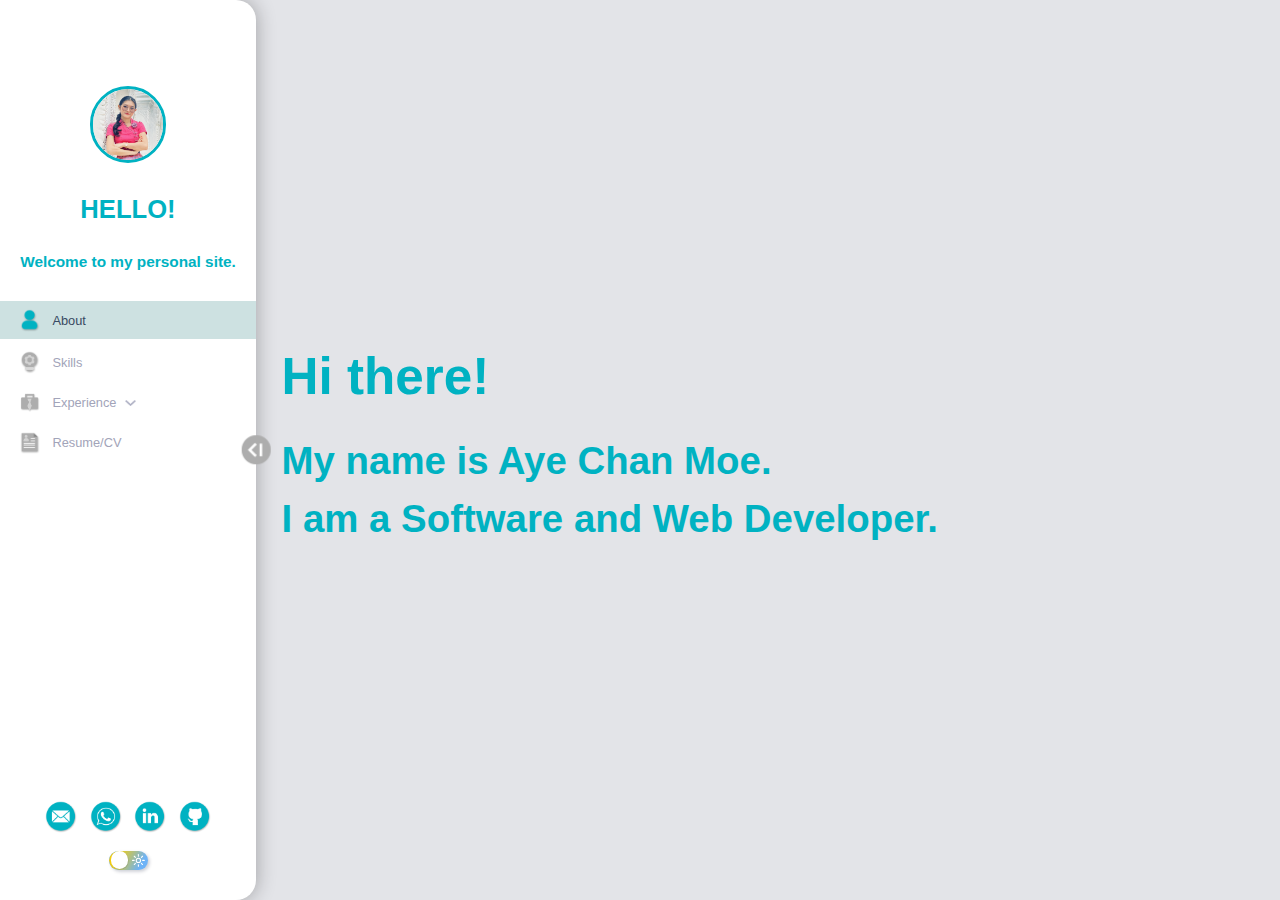
<file: index.html>
<!DOCTYPE html>
<html lang="en">
    <head>
        <meta charset="utf-8" />
        <meta name="viewport" content="width=device-width, initial-scale=1.0" />
        <meta name="description" content="Aye Chan Moe" />
        <meta name="author" content="Aye Chan Moe" />
        <title>Aye Chan Moe</title>
        <link rel="stylesheet" href="assets/styles/mystyle.css" />
        <link rel="stylesheet" href="assets/styles/darkmode.css" />
    </head>
    <body>
        <div id="wrapper">
            <div class="bg-wrapper">
                
            </div>
            <div class="content">
                <div class="hamburger-menu" onclick="toggleSideNavMobile()">
                    <div class="bar"></div>
                    <div class="bar"></div>
                    <div class="bar"></div>
                </div>
                <div class="navContainer">
                    <p>About</p>
                </div>
                <div class="side-nav">
                    <br>
                    <img class="profile" src="./assets/images/profile.jpg" alt="Profile">
                    <h3>HELLO!</h3>
                    <p class="plan">Welcome to my personal site.</p>
                    <div class="nav-items">
                    	<div class="nav-item active" onclick="window.open('index.html','_self')">
                            <img src="./assets/images/about.png" alt="About">
                            <img class="dark" src="./assets/images/about_active.png" alt="About">
                            <p>About</p>
                        </div>
                        <div class="nav-item" onclick="window.open('Skills.html','_self')">
                            <img src="./assets/images/skills.png" alt="Skills">
                            <img class="dark" src="./assets/images/skills_active.png" alt="Skills">
                            <p>Skills</p>
                        </div>
                        <div class="nav-item collapse" onclick="toggleCollapseSetting(event)">
                            <div class="nav-collapse-item">
                                <img class="dark" src="./assets/images/exp_active.png" alt="Experience">
                                <img src="./assets/images/exp.png" alt="Experience">
                                <div class="nav-collapse">
                                    <div class="nav-collapse-btn" onclick="toggleCollapseSetting(event)">
                                        <p>Experience</p>
                                        <img class="down-dark" src="./assets/images/dropDownGrey.png" alt="DropDown"  onclick="toggleCollapseSetting(event)">
                                        <img class="close-dark" src="./assets/images/dropDownCloseGrey.png" alt="DropDown" onclick="toggleCollapseSetting(event)">
                                    </div>
                                </div>
                            </div>
                            <div id="Work" class="nav-collapse-field" onclick="window.open('WorkExp.html','_self')">Work</div>
                            <div id="Projects" class="nav-collapse-field" onclick="window.open('ProjectsExp.html','_self')">Projects</div>
                        </div>
                        <div class="nav-item" onclick="window.open('Resume_CV.html','_self')">
                            <img src="./assets/images/resume.png" alt="Resume">
                            <img class="dark" src="./assets/images/resume_active.png" alt="Resume">
                            <p>Resume/CV</p>
                        </div>
                    </div>
                    <div class="nav-footer">
                        <div class="contacts">
                            <a href="mailto:chanmoelay333@gmail.com"><img src="./assets/images/email.png" alt="Email"></a>
                            <a href="whatsapp://send?phone=6594841779"><img src="./assets/images/whatsapp.png" alt="WhatsApp"></a>
                            <a href="https://www.linkedin.com/in/aye-chan-moe-0647a527b/"><img src="./assets/images/linkedin.png" alt="LinkedIn"></a>
                            <a href="https://github.com/AyeChanMoe4701"><img src="./assets/images/github.png" alt="Github"></a>
                        </div>
                        <label class="switch">
                            <input class="switch__input" type="checkbox" role="switch" onclick="darkmode()">
                            <svg class="switch__icon switch__icon--light" viewBox="0 0 12 12" width="12px" height="12px" aria-hidden="true">
                                <g fill="none" stroke="#fff" stroke-width="1" stroke-linecap="round">
                                    <circle cx="6" cy="6" r="2" />
                                    <g stroke-dasharray="1.5 1.5">
                                        <polyline points="6 10,6 11.5" transform="rotate(0,6,6)" />
                                        <polyline points="6 10,6 11.5" transform="rotate(45,6,6)" />
                                        <polyline points="6 10,6 11.5" transform="rotate(90,6,6)" />
                                        <polyline points="6 10,6 11.5" transform="rotate(135,6,6)" />
                                        <polyline points="6 10,6 11.5" transform="rotate(180,6,6)" />
                                        <polyline points="6 10,6 11.5" transform="rotate(225,6,6)" />
                                        <polyline points="6 10,6 11.5" transform="rotate(270,6,6)" />
                                        <polyline points="6 10,6 11.5" transform="rotate(315,6,6)" />
                                    </g>
                                </g>
                            </svg>
                            <svg class="switch__icon switch__icon--dark" viewBox="0 0 12 12" width="12px" height="12px" aria-hidden="true">
                                <g fill="none" stroke="#fff" stroke-width="1" stroke-linejoin="round" transform="rotate(-45,6,6)">
                                    <path d="m9,10c-2.209,0-4-1.791-4-4s1.791-4,4-4c.304,0,.598.041.883.105-.995-.992-2.367-1.605-3.883-1.605C2.962.5.5,2.962.5,6s2.462,5.5,5.5,5.5c1.516,0,2.888-.613,3.883-1.605-.285.064-.578.105-.883.105Z"/>
                                </g>	
                            </svg>
                        </label>
                    </div>
                    <div class="collapseBtn active" >
                        <img class="collapseClose" src="./assets/images/collapseClose.png" alt="collapse" onclick="toggleSideNav()">
                        <img class="collapseOpen" src="./assets/images/collapseOpen.png" alt="collapse" onclick="toggleSideNav()">
                    </div>
                </div>
                <div class="main-field">
                    <div class="intro">
                        <h1>Hi there!</h1>
                        <h2>My name is Aye Chan Moe.<br>I am a Software and Web Developer.</h2>
                    </div>
                    <div class="info-card">

                    </div>
                </div>
                <div class="overlay"></div>
            </div>

        <script>
            var resizefunc = [];
        </script>
        
    </body>
    <script type="text/javascript">
        function toggleSideNavMobile() {
            var sideNav = document.querySelector(".side-nav");
            var hamburgerMenu = document.querySelector(".hamburger-menu");
            var overlay = document.querySelector('.overlay');
    
            sideNav.classList.toggle("active");
            hamburgerMenu.classList.toggle("active");
            overlay.style.display = overlay.style.display === 'block' ? 'none' : 'block';
            content.classList.toggle('mobile-active');
        }
        
        function toggleSideNav(){
            let sideNav = document.getElementsByClassName("side-nav")[0];
            let mainField = document.getElementsByClassName("main-field")[0];
            let num = document.getElementsByClassName("num")[0];
            if(sideNav.classList.contains("nav-close")){
                sideNav.classList.remove("nav-close");
                mainField.style.width="80vw";
                num.style.left="5vw";
            }
            
            else{
                sideNav.classList.add("nav-close");
                mainField.style.width="95vw";
                num.style.left="8vw";
            }
        }
        function toggleCollapseSetting(e){
            e.stopPropagation();
            let collapse = document.getElementsByClassName("collapse")[0];
            if(collapse.classList.contains("collapse-open")){
                collapse.classList.remove("collapse-open");
            }
            else{
                collapse.classList.add("collapse-open");
            }
        }
        
        function darkmode(){
            const switchInput = document.querySelector('.switch__input');
            const navContainer = document.querySelector('.navContainer');
            const side_nav = document.querySelector('.side-nav');
            const bg = document.querySelector('.bg-wrapper');

            if (switchInput.checked) {
                navContainer.classList.add('checked');
                side_nav.classList.add('checked');
                bg.classList.add('checked');
            }
            else {
                navContainer.classList.remove('checked');
                side_nav.classList.remove('checked');
                bg.classList.remove('checked');
            }
        }
        function setDarkModeFromStorage() {
            const prefersDarkMode = sessionStorage.getItem('darkMode') === 'true';
            const darkModeSwitch = document.querySelector('.switch__input');
            darkModeSwitch.checked = prefersDarkMode;
            darkmode();
        }
        
        // Add event listener for changes in dark mode switch
        document.querySelector('.switch__input').addEventListener('change', function() {
            const darkModeSwitch = document.querySelector('.switch__input');
            sessionStorage.setItem('darkMode', darkModeSwitch.checked);
            darkmode();
        });
        
        // Call setDarkModeFromStorage() initially to set the initial state
        setDarkModeFromStorage();
        
    </script>
</html>
</file>
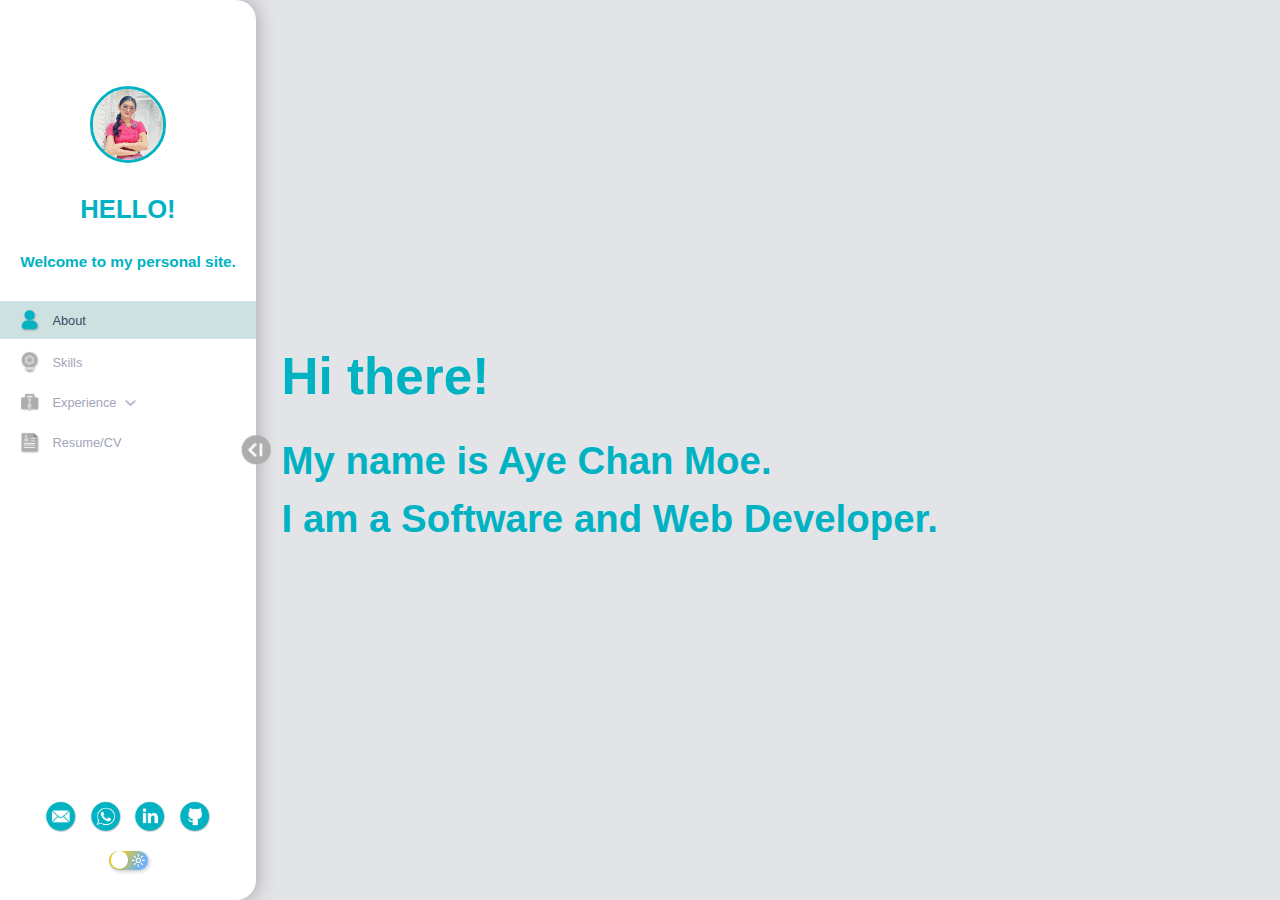
<file: About.html>
<!DOCTYPE html>
<html lang="en">
    <head>
        <meta charset="utf-8" />
        <meta name="viewport" content="width=device-width, initial-scale=1.0" />
        <meta name="description" content="Aye Chan Moe" />
        <meta name="author" content="Aye Chan Moe" />
        <title>Aye Chan Moe</title>
        <link rel="stylesheet" href="assets/styles/mystyle.css" />
        <link rel="stylesheet" href="assets/styles/darkmode.css" />
    </head>
    <body>
        <div id="wrapper">
            <div class="bg-wrapper">
                
            </div>
            <div class="content">
                <div class="hamburger-menu" onclick="toggleSideNavMobile()">
                    <div class="bar"></div>
                    <div class="bar"></div>
                    <div class="bar"></div>
                </div>
                <div class="navContainer">
                    <p>About</p>
                </div>
                <div class="side-nav">
                    <br>
                    <img class="profile" src="./assets/images/profile.jpg" alt="Profile">
                    <h3>HELLO!</h3>
                    <p class="plan">Welcome to my personal site.</p>
                    <div class="nav-items">
                    	<div class="nav-item active" onclick="window.open('About.html','_self')">
                            <img src="./assets/images/about.png" alt="About">
                            <img class="dark" src="./assets/images/about_active.png" alt="About">
                            <p>About</p>
                        </div>
                        <div class="nav-item" onclick="window.open('Skills.html','_self')">
                            <img src="./assets/images/skills.png" alt="Skills">
                            <img class="dark" src="./assets/images/skills_active.png" alt="Skills">
                            <p>Skills</p>
                        </div>
                        <div class="nav-item collapse" onclick="toggleCollapseSetting(event)">
                            <div class="nav-collapse-item">
                                <img class="dark" src="./assets/images/exp_active.png" alt="Experience">
                                <img src="./assets/images/exp.png" alt="Experience">
                                <div class="nav-collapse">
                                    <div class="nav-collapse-btn" onclick="toggleCollapseSetting(event)">
                                        <p>Experience</p>
                                        <img class="down-dark" src="./assets/images/dropDownGrey.png" alt="DropDown"  onclick="toggleCollapseSetting(event)">
                                        <img class="close-dark" src="./assets/images/dropDownCloseGrey.png" alt="DropDown" onclick="toggleCollapseSetting(event)">
                                    </div>
                                </div>
                            </div>
                            <div id="Work" class="nav-collapse-field" onclick="window.open('WorkExp.html','_self')">Work</div>
                            <div id="Projects" class="nav-collapse-field" onclick="window.open('ProjectsExp.html','_self')">Projects</div>
                        </div>
                        <div class="nav-item" onclick="window.open('Resume_CV.html','_self')">
                            <img src="./assets/images/resume.png" alt="Resume">
                            <img class="dark" src="./assets/images/resume_active.png" alt="Resume">
                            <p>Resume/CV</p>
                        </div>
                    </div>
                    <div class="nav-footer">
                        <div class="contacts">
                            <a href="mailto:chanmoelay333@gmail.com"><img src="./assets/images/email.png" alt="Email"></a>
                            <a href="whatsapp://send?phone=6594841779"><img src="./assets/images/whatsapp.png" alt="WhatsApp"></a>
                            <a href="https://www.linkedin.com/in/aye-chan-moe-0647a527b/"><img src="./assets/images/linkedin.png" alt="LinkedIn"></a>
                            <a href="https://github.com/AyeChanMoe4701"><img src="./assets/images/github.png" alt="Github"></a>
                        </div>
                        <label class="switch">
                            <input class="switch__input" type="checkbox" role="switch" onclick="darkmode()">
                            <svg class="switch__icon switch__icon--light" viewBox="0 0 12 12" width="12px" height="12px" aria-hidden="true">
                                <g fill="none" stroke="#fff" stroke-width="1" stroke-linecap="round">
                                    <circle cx="6" cy="6" r="2" />
                                    <g stroke-dasharray="1.5 1.5">
                                        <polyline points="6 10,6 11.5" transform="rotate(0,6,6)" />
                                        <polyline points="6 10,6 11.5" transform="rotate(45,6,6)" />
                                        <polyline points="6 10,6 11.5" transform="rotate(90,6,6)" />
                                        <polyline points="6 10,6 11.5" transform="rotate(135,6,6)" />
                                        <polyline points="6 10,6 11.5" transform="rotate(180,6,6)" />
                                        <polyline points="6 10,6 11.5" transform="rotate(225,6,6)" />
                                        <polyline points="6 10,6 11.5" transform="rotate(270,6,6)" />
                                        <polyline points="6 10,6 11.5" transform="rotate(315,6,6)" />
                                    </g>
                                </g>
                            </svg>
                            <svg class="switch__icon switch__icon--dark" viewBox="0 0 12 12" width="12px" height="12px" aria-hidden="true">
                                <g fill="none" stroke="#fff" stroke-width="1" stroke-linejoin="round" transform="rotate(-45,6,6)">
                                    <path d="m9,10c-2.209,0-4-1.791-4-4s1.791-4,4-4c.304,0,.598.041.883.105-.995-.992-2.367-1.605-3.883-1.605C2.962.5.5,2.962.5,6s2.462,5.5,5.5,5.5c1.516,0,2.888-.613,3.883-1.605-.285.064-.578.105-.883.105Z"/>
                                </g>	
                            </svg>
                        </label>
                    </div>
                    <div class="collapseBtn active" >
                        <img class="collapseClose" src="./assets/images/collapseClose.png" alt="collapse" onclick="toggleSideNav()">
                        <img class="collapseOpen" src="./assets/images/collapseOpen.png" alt="collapse" onclick="toggleSideNav()">
                    </div>
                </div>
                <div class="main-field">
                    <div class="intro">
                        <h1>Hi there!</h1>
                        <h2>My name is Aye Chan Moe.<br>I am a Software and Web Developer.</h2>
                    </div>
                    <div class="info-card">

                    </div>
                </div>
                <div class="overlay"></div>
            </div>

        <script>
            var resizefunc = [];
        </script>
        
    </body>
    <script type="text/javascript">
        function toggleSideNavMobile() {
            var sideNav = document.querySelector(".side-nav");
            var hamburgerMenu = document.querySelector(".hamburger-menu");
            var overlay = document.querySelector('.overlay');
    
            sideNav.classList.toggle("active");
            hamburgerMenu.classList.toggle("active");
            overlay.style.display = overlay.style.display === 'block' ? 'none' : 'block';
            content.classList.toggle('mobile-active');
        }
        
        function toggleSideNav(){
            let sideNav = document.getElementsByClassName("side-nav")[0];
            let mainField = document.getElementsByClassName("main-field")[0];
            let num = document.getElementsByClassName("num")[0];
            if(sideNav.classList.contains("nav-close")){
                sideNav.classList.remove("nav-close");
                mainField.style.width="80vw";
                num.style.left="5vw";
            }
            
            else{
                sideNav.classList.add("nav-close");
                mainField.style.width="95vw";
                num.style.left="8vw";
            }
        }
        function toggleCollapseSetting(e){
            e.stopPropagation();
            let collapse = document.getElementsByClassName("collapse")[0];
            if(collapse.classList.contains("collapse-open")){
                collapse.classList.remove("collapse-open");
            }
            else{
                collapse.classList.add("collapse-open");
            }
        }
        
        function darkmode(){
            const switchInput = document.querySelector('.switch__input');
            const navContainer = document.querySelector('.navContainer');
            const side_nav = document.querySelector('.side-nav');
            const bg = document.querySelector('.bg-wrapper');

            if (switchInput.checked) {
                navContainer.classList.add('checked');
                side_nav.classList.add('checked');
                bg.classList.add('checked');
            }
            else {
                navContainer.classList.remove('checked');
                side_nav.classList.remove('checked');
                bg.classList.remove('checked');
            }
        }
        function setDarkModeFromStorage() {
            const prefersDarkMode = sessionStorage.getItem('darkMode') === 'true';
            const darkModeSwitch = document.querySelector('.switch__input');
            darkModeSwitch.checked = prefersDarkMode;
            darkmode();
        }
        
        // Add event listener for changes in dark mode switch
        document.querySelector('.switch__input').addEventListener('change', function() {
            const darkModeSwitch = document.querySelector('.switch__input');
            sessionStorage.setItem('darkMode', darkModeSwitch.checked);
            darkmode();
        });
        
        // Call setDarkModeFromStorage() initially to set the initial state
        setDarkModeFromStorage();
        
    </script>
</html>
</file>
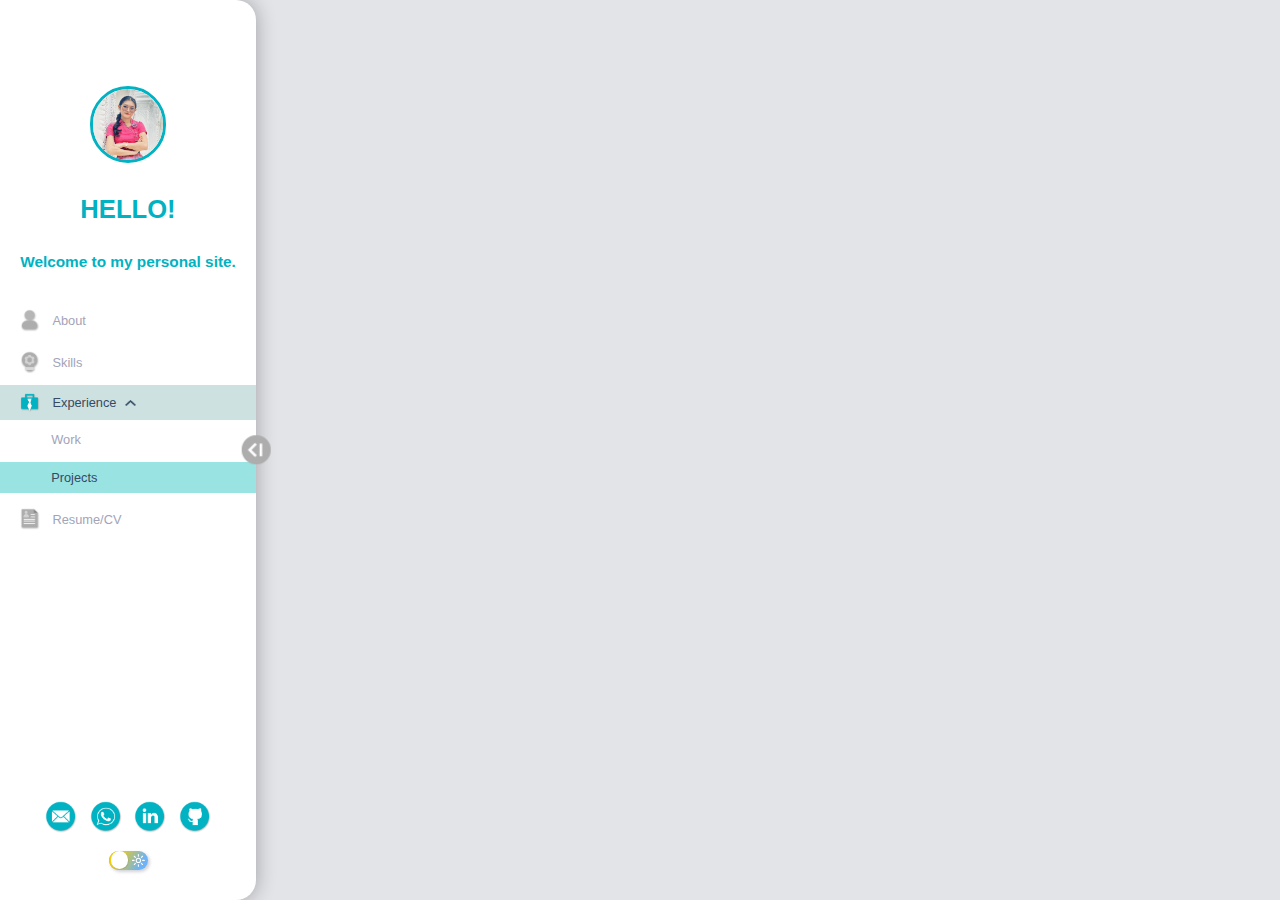
<file: ProjectsExp.html>
<!DOCTYPE html>
<html lang="en">
    <head>
        <meta charset="utf-8" />
        <meta name="viewport" content="width=device-width, initial-scale=1.0" />
        <meta name="description" content="Aye Chan Moe" />
        <meta name="author" content="Aye Chan Moe" />
        <title>Aye Chan Moe</title>
        <link rel="stylesheet" href="assets/styles/mystyle.css" />
        <link rel="stylesheet" href="assets/styles/darkmode.css" />
    </head>
    <body>
        <div id="wrapper">
            <div class="bg-wrapper">
                
            </div>
            <div class="content">
                <div class="hamburger-menu" onclick="toggleSideNavMobile()">
                    <div class="bar"></div>
                    <div class="bar"></div>
                    <div class="bar"></div>
                </div>
                <div class="navContainer">
                    <p>Projects</p>
                </div>
                <div class="side-nav">
                    <br>
                    <img class="profile" src="./assets/images/profile.jpg" alt="Profile">
                    <h3>HELLO!</h3>
                    <p class="plan">Welcome to my personal site.</p>
                    <div class="nav-items">
                    	<div class="nav-item" onclick="window.open('index.html','_self')">
                            <img src="./assets/images/about.png" alt="About">
                            <img class="dark" src="./assets/images/about_active.png" alt="About">
                            <p>About</p>
                        </div>
                        <div class="nav-item" onclick="window.open('Skills.html','_self')">
                            <img src="./assets/images/skills.png" alt="Skills">
                            <img class="dark" src="./assets/images/skills_active.png" alt="Experience">
                            <p>Skills</p>
                        </div>
                        <div class="nav-item collapse collapse-open active" onclick="toggleCollapseSetting(event)">
                            <div class="nav-collapse-item">
                                <img class="dark" src="./assets/images/exp_active.png" alt="Experience">
                                <div class="nav-collapse">
                                    <div class="nav-collapse-btn" onclick="">
                                        <p>Experience</p>
                                        <img class="down-dark" src="./assets/images/dropDownBlack.png" alt="DropDown"  onclick="toggleCollapseSetting(event)">
                                        <img class="close-dark" src="./assets/images/dropDownCloseBlack.png" alt="DropDown" onclick="toggleCollapseSetting(event)">
                                    </div>
                                </div>
                            </div>
                            <div id="Work" class="nav-collapse-field nav-item unactive" onclick="window.open('WorkExp.html','_self')"><p>Work</p></div>
                            <div id="Projects" class="nav-collapse-field nav-item active" onclick="window.open('ProjectsExp.html','_self')"><p>Projects</p></div>
                        </div>
                        <div class="nav-item" onclick="window.open('Resume_CV.html','_self')">
                            <img src="./assets/images/resume.png" alt="Resume">
                            <img class="dark" src="./assets/images/resume_active.png" alt="Resume">
                            <p>Resume/CV</p>
                        </div>
                    </div>
                    <div class="nav-footer">
                        <div class="contacts">
                            <a href="mailto:chanmoelay333@gmail.com"><img src="./assets/images/email.png" alt="Email"></a>
                            <a href="whatsapp://send?phone=6594841779"><img src="./assets/images/whatsapp.png" alt="WhatsApp"></a>
                            <a href="https://www.linkedin.com/in/aye-chan-moe-0647a527b/"><img src="./assets/images/linkedin.png" alt="LinkedIn"></a>
                            <a href="https://github.com/AyeChanMoe4701"><img src="./assets/images/github.png" alt="Github"></a>
                        </div>
                        <label class="switch">
                            <input class="switch__input" type="checkbox" role="switch" onclick="darkmode()">
                            <svg class="switch__icon switch__icon--light" viewBox="0 0 12 12" width="12px" height="12px" aria-hidden="true">
                                <g fill="none" stroke="#fff" stroke-width="1" stroke-linecap="round">
                                    <circle cx="6" cy="6" r="2" />
                                    <g stroke-dasharray="1.5 1.5">
                                        <polyline points="6 10,6 11.5" transform="rotate(0,6,6)" />
                                        <polyline points="6 10,6 11.5" transform="rotate(45,6,6)" />
                                        <polyline points="6 10,6 11.5" transform="rotate(90,6,6)" />
                                        <polyline points="6 10,6 11.5" transform="rotate(135,6,6)" />
                                        <polyline points="6 10,6 11.5" transform="rotate(180,6,6)" />
                                        <polyline points="6 10,6 11.5" transform="rotate(225,6,6)" />
                                        <polyline points="6 10,6 11.5" transform="rotate(270,6,6)" />
                                        <polyline points="6 10,6 11.5" transform="rotate(315,6,6)" />
                                    </g>
                                </g>
                            </svg>
                            <svg class="switch__icon switch__icon--dark" viewBox="0 0 12 12" width="12px" height="12px" aria-hidden="true">
                                <g fill="none" stroke="#fff" stroke-width="1" stroke-linejoin="round" transform="rotate(-45,6,6)">
                                    <path d="m9,10c-2.209,0-4-1.791-4-4s1.791-4,4-4c.304,0,.598.041.883.105-.995-.992-2.367-1.605-3.883-1.605C2.962.5.5,2.962.5,6s2.462,5.5,5.5,5.5c1.516,0,2.888-.613,3.883-1.605-.285.064-.578.105-.883.105Z"/>
                                </g>	
                            </svg>
                        </label>
                    </div>
                    <div class="collapseBtn active" >
                        <img class="collapseClose" src="./assets/images/collapseClose.png" alt="collapse" onclick="toggleSideNav()">
                        <img class="collapseOpen" src="./assets/images/collapseOpen.png" alt="collapse" onclick="toggleSideNav()">
                    </div>
                </div>
                <div class="main-field">
                    
                </div>
                <div class="overlay"></div>
            </div>

        <script>
            var resizefunc = [];
        </script>
    </body>
    <script type="text/javascript">
        function toggleSideNavMobile() {
            var sideNav = document.querySelector(".side-nav");
            var hamburgerMenu = document.querySelector(".hamburger-menu");
            var overlay = document.querySelector('.overlay');
    
            sideNav.classList.toggle("active");
            hamburgerMenu.classList.toggle("active");
            overlay.style.display = overlay.style.display === 'block' ? 'none' : 'block';
            content.classList.toggle('mobile-active');
        }
        function toggleSideNav(){
            let sideNav = document.getElementsByClassName("side-nav")[0];
            let mainField = document.getElementsByClassName("main-field")[0];
            let num = document.getElementsByClassName("num")[0];
            if(sideNav.classList.contains("nav-close")){
                sideNav.classList.remove("nav-close");
                mainField.style.width="80vw";
                num.style.left="5vw";
            }
            else{
                sideNav.classList.add("nav-close");
                mainField.style.width="95vw";
                num.style.left="8vw";
            }
        }
        function toggleCollapseSetting(e){
            e.stopPropagation();
            let collapse = document.getElementsByClassName("collapse")[0];
            if(collapse.classList.contains("collapse-open")){
                collapse.classList.remove("collapse-open");
            }
            else{
                collapse.classList.add("collapse-open");
            }
        }
        function darkmode(){
            const switchInput = document.querySelector('.switch__input');
            const navContainer = document.querySelector('.navContainer');
            const side_nav = document.querySelector('.side-nav');
            const bg = document.querySelector('.bg-wrapper');

            if (switchInput.checked) {
                navContainer.classList.add('checked');
                side_nav.classList.add('checked');
                bg.classList.add('checked');
            }
            else {
                navContainer.classList.remove('checked');
                side_nav.classList.remove('checked');
                bg.classList.remove('checked');
            }
        }
        function setDarkModeFromStorage() {
            const prefersDarkMode = sessionStorage.getItem('darkMode') === 'true';
            const darkModeSwitch = document.querySelector('.switch__input');
            darkModeSwitch.checked = prefersDarkMode;
            darkmode();
        }
        
        // Add event listener for changes in dark mode switch
        document.querySelector('.switch__input').addEventListener('change', function() {
            const darkModeSwitch = document.querySelector('.switch__input');
            sessionStorage.setItem('darkMode', darkModeSwitch.checked);
            darkmode();
        });
        
        // Call setDarkModeFromStorage() initially to set the initial state
        setDarkModeFromStorage();
    </script>
</html>
</file>
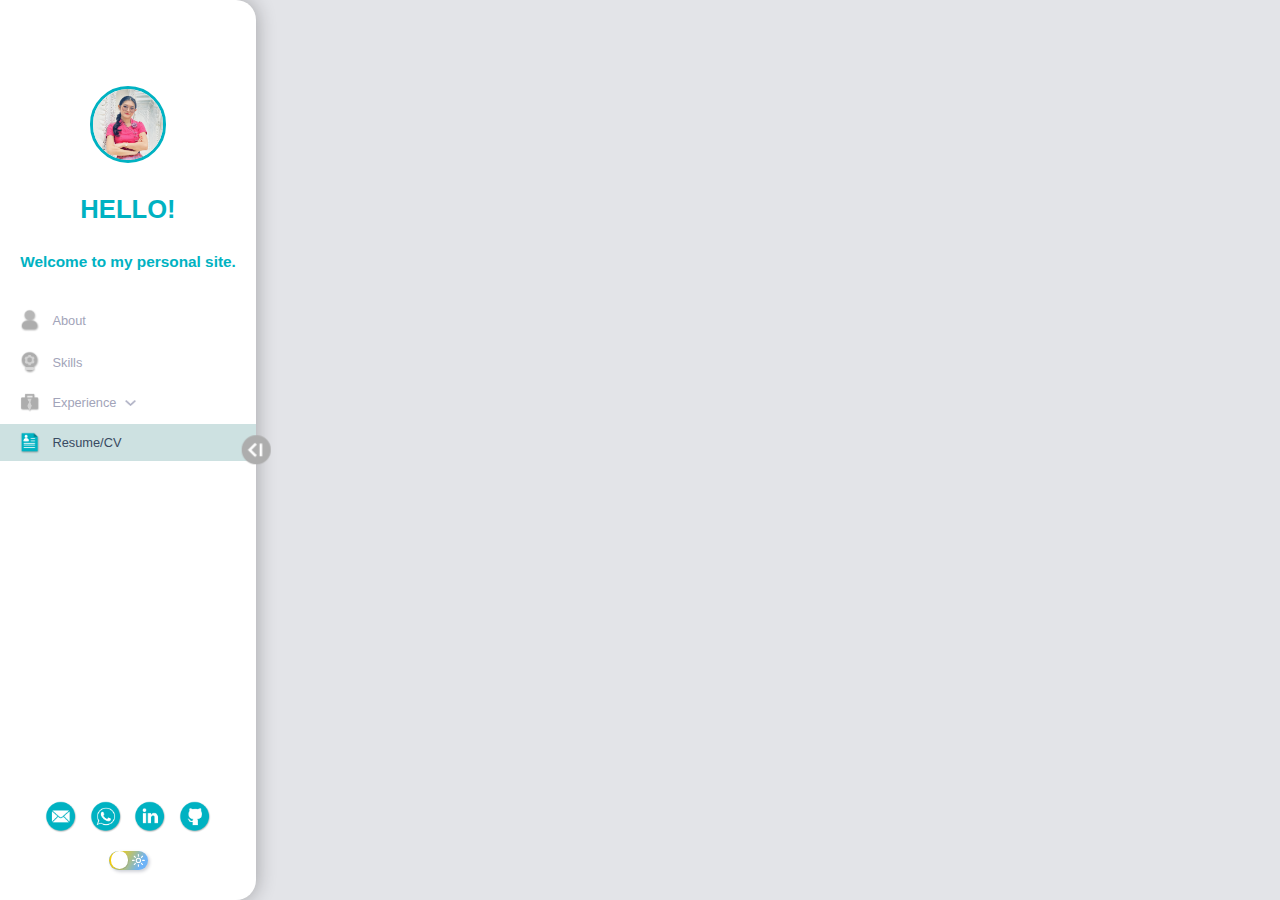
<file: Resume_CV.html>
<!DOCTYPE html>
<html lang="en">
    <head>
        <meta charset="utf-8" />
        <meta name="viewport" content="width=device-width, initial-scale=1.0" />
        <meta name="description" content="Aye Chan Moe" />
        <meta name="author" content="Aye Chan Moe" />
        <title>Aye Chan Moe</title>
        <link rel="stylesheet" href="assets/styles/mystyle.css" />
        <link rel="stylesheet" href="assets/styles/darkmode.css" />
    </head>
    <body>
        <div id="wrapper">
            <div class="bg-wrapper">
                
            </div>
            <div class="content">
                <div class="hamburger-menu" onclick="toggleSideNavMobile()">
                    <div class="bar"></div>
                    <div class="bar"></div>
                    <div class="bar"></div>
                </div>
                <div class="navContainer">
                    <p>Resume</p>
                </div>
                <div class="side-nav">
                    <br>
                    <img class="profile" src="./assets/images/profile.jpg" alt="Profile">
                    <h3>HELLO!</h3>
                    <p class="plan">Welcome to my personal site.</p>
                    <div class="nav-items">
                    	<div class="nav-item" onclick="window.open('index.html','_self')">
                            <img src="./assets/images/about.png" alt="About">
                            <img class="dark" src="./assets/images/about_active.png" alt="About">
                            <p>About</p>
                        </div>
                        <div class="nav-item" onclick="window.open('Skills.html','_self')">
                            <img src="./assets/images/skills.png" alt="Skills">
                            <img class="dark" src="./assets/images/skills_active.png" alt="Skills">
                            <p>Skills</p>
                        </div>
                        <div class="nav-item collapse" onclick="toggleCollapseSetting(event)">
                            <div class="nav-collapse-item">
                                <img class="dark" src="./assets/images/exp_active.png" alt="Experience">
                                <img src="./assets/images/exp.png" alt="Experience">
                                <div class="nav-collapse">
                                    <div class="nav-collapse-btn" onclick="toggleCollapseSetting(event)">
                                        <p>Experience</p>
                                        <img class="down-dark" src="./assets/images/dropDownGrey.png" alt="DropDown"  onclick="toggleCollapseSetting(event)">
                                        <img class="close-dark" src="./assets/images/dropDownCloseGrey.png" alt="DropDown" onclick="toggleCollapseSetting(event)">
                                    </div>
                                </div>
                            </div>
                            <div id="Work" class="nav-collapse-field" onclick="window.open('WorkExp.html','_self')">Work</div>
                            <div id="Projects" class="nav-collapse-field" onclick="window.open('ProjectsExp.html','_self')">Projects</div>
                        </div>
                        <div class="nav-item active" onclick="window.open('Resume_CV.html','_self')">
                            <img class="dark" src="./assets/images/resume_active.png" alt="Resume">
                            <img src="./assets/images/resume.png" alt="Resume">
                            <p>Resume/CV</p>
                        </div>
                    </div>
                    <div class="nav-footer">
                        <div class="contacts">
                            <a href="mailto:chanmoelay333@gmail.com"><img src="./assets/images/email.png" alt="Email"></a>
                            <a href="whatsapp://send?phone=6594841779"><img src="./assets/images/whatsapp.png" alt="WhatsApp"></a>
                            <a href="https://www.linkedin.com/in/aye-chan-moe-0647a527b/"><img src="./assets/images/linkedin.png" alt="LinkedIn"></a>
                            <a href="https://github.com/AyeChanMoe4701"><img src="./assets/images/github.png" alt="Github"></a>
                        </div>
                        <label class="switch">
                            <input class="switch__input" type="checkbox" role="switch" onclick="darkmode()">
                            <svg class="switch__icon switch__icon--light" viewBox="0 0 12 12" width="12px" height="12px" aria-hidden="true">
                                <g fill="none" stroke="#fff" stroke-width="1" stroke-linecap="round">
                                    <circle cx="6" cy="6" r="2" />
                                    <g stroke-dasharray="1.5 1.5">
                                        <polyline points="6 10,6 11.5" transform="rotate(0,6,6)" />
                                        <polyline points="6 10,6 11.5" transform="rotate(45,6,6)" />
                                        <polyline points="6 10,6 11.5" transform="rotate(90,6,6)" />
                                        <polyline points="6 10,6 11.5" transform="rotate(135,6,6)" />
                                        <polyline points="6 10,6 11.5" transform="rotate(180,6,6)" />
                                        <polyline points="6 10,6 11.5" transform="rotate(225,6,6)" />
                                        <polyline points="6 10,6 11.5" transform="rotate(270,6,6)" />
                                        <polyline points="6 10,6 11.5" transform="rotate(315,6,6)" />
                                    </g>
                                </g>
                            </svg>
                            <svg class="switch__icon switch__icon--dark" viewBox="0 0 12 12" width="12px" height="12px" aria-hidden="true">
                                <g fill="none" stroke="#fff" stroke-width="1" stroke-linejoin="round" transform="rotate(-45,6,6)">
                                    <path d="m9,10c-2.209,0-4-1.791-4-4s1.791-4,4-4c.304,0,.598.041.883.105-.995-.992-2.367-1.605-3.883-1.605C2.962.5.5,2.962.5,6s2.462,5.5,5.5,5.5c1.516,0,2.888-.613,3.883-1.605-.285.064-.578.105-.883.105Z"/>
                                </g>	
                            </svg>
                        </label>
                    </div>
                    <div class="collapseBtn active" >
                        <img class="collapseClose" src="./assets/images/collapseClose.png" alt="collapse" onclick="toggleSideNav()">
                        <img class="collapseOpen" src="./assets/images/collapseOpen.png" alt="collapse" onclick="toggleSideNav()">
                    </div>
                </div>
                <div class="main-field">
                    
                </div>
                <div class="overlay"></div>
            </div>

        <script>
            var resizefunc = [];
        </script>
    </body>
    <script type="text/javascript">
        function toggleSideNavMobile() {
            var sideNav = document.querySelector(".side-nav");
            var hamburgerMenu = document.querySelector(".hamburger-menu");
            var overlay = document.querySelector('.overlay');
    
            sideNav.classList.toggle("active");
            hamburgerMenu.classList.toggle("active");
            overlay.style.display = overlay.style.display === 'block' ? 'none' : 'block';
            content.classList.toggle('mobile-active');
        }
        function toggleSideNav(){
            let sideNav = document.getElementsByClassName("side-nav")[0];
            let mainField = document.getElementsByClassName("main-field")[0];
            let num = document.getElementsByClassName("num")[0];
            if(sideNav.classList.contains("nav-close")){
                sideNav.classList.remove("nav-close");
                mainField.style.width="80vw";
                num.style.left="5vw";
            }
            else{
                sideNav.classList.add("nav-close");
                mainField.style.width="95vw";
                num.style.left="8vw";
            }
        }
        function toggleCollapseSetting(e){
            e.stopPropagation();
            let collapse = document.getElementsByClassName("collapse")[0];
            if(collapse.classList.contains("collapse-open")){
                collapse.classList.remove("collapse-open");
            }
            else{
                collapse.classList.add("collapse-open");
            }
        }
        function darkmode(){
            const switchInput = document.querySelector('.switch__input');
            const navContainer = document.querySelector('.navContainer');
            const side_nav = document.querySelector('.side-nav');
            const bg = document.querySelector('.bg-wrapper');

            if (switchInput.checked) {
                navContainer.classList.add('checked');
                side_nav.classList.add('checked');
                bg.classList.add('checked');
            }
            else {
                navContainer.classList.remove('checked');
                side_nav.classList.remove('checked');
                bg.classList.remove('checked');
            }
        }
        function setDarkModeFromStorage() {
            const prefersDarkMode = sessionStorage.getItem('darkMode') === 'true';
            const darkModeSwitch = document.querySelector('.switch__input');
            darkModeSwitch.checked = prefersDarkMode;
            darkmode();
        }
        
        // Add event listener for changes in dark mode switch
        document.querySelector('.switch__input').addEventListener('change', function() {
            const darkModeSwitch = document.querySelector('.switch__input');
            sessionStorage.setItem('darkMode', darkModeSwitch.checked);
            darkmode();
        });
        
        // Call setDarkModeFromStorage() initially to set the initial state
        setDarkModeFromStorage();
    </script>
</html>
</file>
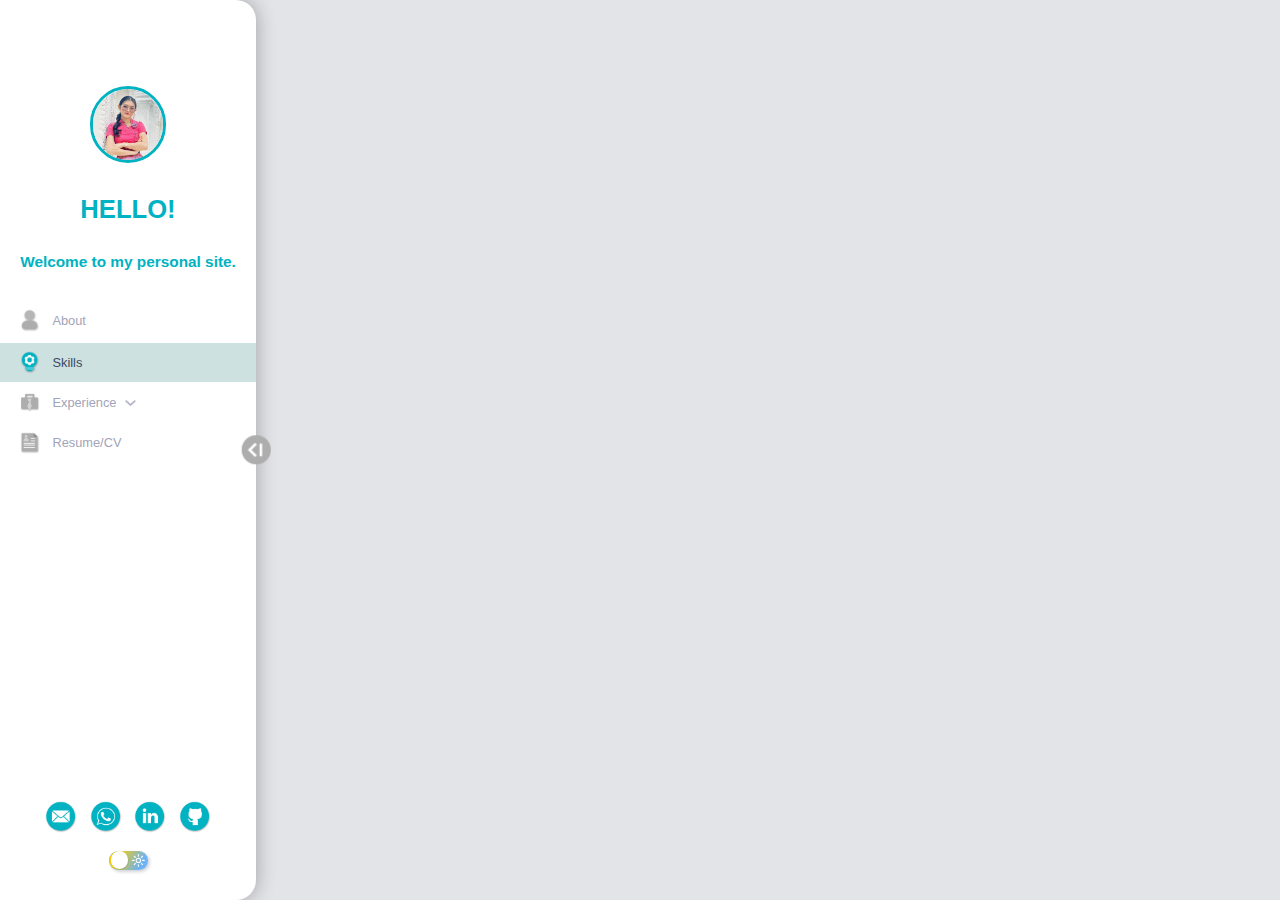
<file: Skills.html>
<!DOCTYPE html>
<html lang="en">
    <head>
        <meta charset="utf-8" />
        <meta name="viewport" content="width=device-width, initial-scale=1.0" />
        <meta name="description" content="Aye Chan Moe" />
        <meta name="author" content="Aye Chan Moe" />
        <title>Aye Chan Moe</title>
        <link rel="stylesheet" href="assets/styles/mystyle.css" />
        <link rel="stylesheet" href="assets/styles/darkmode.css" />
    </head>
    <body>
        <div id="wrapper">
            <div class="bg-wrapper">
                
            </div>
            <div class="content">
                <div class="hamburger-menu" onclick="toggleSideNavMobile()">
                    <div class="bar"></div>
                    <div class="bar"></div>
                    <div class="bar"></div>
                </div>
                <div class="navContainer">
                    <p>Skills</p>
                </div>
                <div class="side-nav">
                    <br>
                    <img class="profile" src="./assets/images/profile.jpg" alt="Profile">
                    <h3>HELLO!</h3>
                    <p class="plan">Welcome to my personal site.</p>
                    <div class="nav-items">
                    	<div class="nav-item" onclick="window.open('index.html','_self')">
                            <img src="./assets/images/about.png" alt="About">
                            <img class="dark" src="./assets/images/about_active.png" alt="About">
                            <p>About</p>
                        </div>
                        <div class="nav-item active" onclick="window.open('Skills.html','_self')">
                            <img src="./assets/images/skills.png" alt="Skills">
                            <img class="dark" src="./assets/images/skills_active.png" alt="Skills">
                            <p>Skills</p>
                        </div>
                        <div class="nav-item collapse" onclick="toggleCollapseSetting(event)">
                            <div class="nav-collapse-item">
                                <img class="dark" src="./assets/images/exp_active.png" alt="Experience">
                                <img src="./assets/images/exp.png" alt="Experience">
                                <div class="nav-collapse">
                                    <div class="nav-collapse-btn" onclick="toggleCollapseSetting(event)">
                                        <p>Experience</p>
                                        <img class="down-dark" src="./assets/images/dropDownGrey.png" alt="DropDown"  onclick="toggleCollapseSetting(event)">
                                        <img class="close-dark" src="./assets/images/dropDownCloseGrey.png" alt="DropDown" onclick="toggleCollapseSetting(event)">
                                    </div>
                                </div>
                            </div>
                            <div id="Work" class="nav-collapse-field" onclick="window.open('WorkExp.html','_self')">Work</div>
                            <div id="Projects" class="nav-collapse-field" onclick="window.open('ProjectsExp.html','_self')">Projects</div>
                        </div>
                        <div class="nav-item" onclick="window.open('Resume_CV.html','_self')">
                            <img class="dark" src="./assets/images/resume_active.png" alt="Resume">
                            <img src="./assets/images/resume.png" alt="Resume">
                            <p>Resume/CV</p>
                        </div>
                    </div>
                    <div class="nav-footer">
                        <div class="contacts">
                            <a href="mailto:chanmoelay333@gmail.com"><img src="./assets/images/email.png" alt="Email"></a>
                            <a href="whatsapp://send?phone=6594841779"><img src="./assets/images/whatsapp.png" alt="WhatsApp"></a>
                            <a href="https://www.linkedin.com/in/aye-chan-moe-0647a527b/"><img src="./assets/images/linkedin.png" alt="LinkedIn"></a>
                            <a href="https://github.com/AyeChanMoe4701"><img src="./assets/images/github.png" alt="Github"></a>
                        </div>
                        <label class="switch">
                            <input class="switch__input" type="checkbox" role="switch" onclick="darkmode()">
                            <svg class="switch__icon switch__icon--light" viewBox="0 0 12 12" width="12px" height="12px" aria-hidden="true">
                                <g fill="none" stroke="#fff" stroke-width="1" stroke-linecap="round">
                                    <circle cx="6" cy="6" r="2" />
                                    <g stroke-dasharray="1.5 1.5">
                                        <polyline points="6 10,6 11.5" transform="rotate(0,6,6)" />
                                        <polyline points="6 10,6 11.5" transform="rotate(45,6,6)" />
                                        <polyline points="6 10,6 11.5" transform="rotate(90,6,6)" />
                                        <polyline points="6 10,6 11.5" transform="rotate(135,6,6)" />
                                        <polyline points="6 10,6 11.5" transform="rotate(180,6,6)" />
                                        <polyline points="6 10,6 11.5" transform="rotate(225,6,6)" />
                                        <polyline points="6 10,6 11.5" transform="rotate(270,6,6)" />
                                        <polyline points="6 10,6 11.5" transform="rotate(315,6,6)" />
                                    </g>
                                </g>
                            </svg>
                            <svg class="switch__icon switch__icon--dark" viewBox="0 0 12 12" width="12px" height="12px" aria-hidden="true">
                                <g fill="none" stroke="#fff" stroke-width="1" stroke-linejoin="round" transform="rotate(-45,6,6)">
                                    <path d="m9,10c-2.209,0-4-1.791-4-4s1.791-4,4-4c.304,0,.598.041.883.105-.995-.992-2.367-1.605-3.883-1.605C2.962.5.5,2.962.5,6s2.462,5.5,5.5,5.5c1.516,0,2.888-.613,3.883-1.605-.285.064-.578.105-.883.105Z"/>
                                </g>	
                            </svg>
                        </label>
                    </div>
                    <div class="collapseBtn active" >
                        <img class="collapseClose" src="./assets/images/collapseClose.png" alt="collapse" onclick="toggleSideNav()">
                        <img class="collapseOpen" src="./assets/images/collapseOpen.png" alt="collapse" onclick="toggleSideNav()">
                    </div>
                </div>
                <div class="main-field">
                    
                </div>
                <div class="overlay"></div>
            </div>

        <script>
            var resizefunc = [];
        </script>
    </body>
    <script type="text/javascript">
        function toggleSideNavMobile() {
            var sideNav = document.querySelector(".side-nav");
            var hamburgerMenu = document.querySelector(".hamburger-menu");
            var overlay = document.querySelector('.overlay');
    
            sideNav.classList.toggle("active");
            hamburgerMenu.classList.toggle("active");
            overlay.style.display = overlay.style.display === 'block' ? 'none' : 'block';
            content.classList.toggle('mobile-active');
        }
        function toggleSideNav(){
            let sideNav = document.getElementsByClassName("side-nav")[0];
            let mainField = document.getElementsByClassName("main-field")[0];
            let num = document.getElementsByClassName("num")[0];
            if(sideNav.classList.contains("nav-close")){
                sideNav.classList.remove("nav-close");
                mainField.style.width="80vw";
                num.style.left="5vw";
            }
            else{
                sideNav.classList.add("nav-close");
                mainField.style.width="95vw";
                num.style.left="8vw";
            }
        }
        function toggleCollapseSetting(e){
            e.stopPropagation();
            let collapse = document.getElementsByClassName("collapse")[0];
            if(collapse.classList.contains("collapse-open")){
                collapse.classList.remove("collapse-open");
            }
            else{
                collapse.classList.add("collapse-open");
            }
        }
        function darkmode(){
            const switchInput = document.querySelector('.switch__input');
            const navContainer = document.querySelector('.navContainer');
            const side_nav = document.querySelector('.side-nav');
            const bg = document.querySelector('.bg-wrapper');

            if (switchInput.checked) {
                navContainer.classList.add('checked');
                side_nav.classList.add('checked');
                bg.classList.add('checked');
            }
            else {
                navContainer.classList.remove('checked');
                side_nav.classList.remove('checked');
                bg.classList.remove('checked');
            }
        }
        function setDarkModeFromStorage() {
            const prefersDarkMode = sessionStorage.getItem('darkMode') === 'true';
            const darkModeSwitch = document.querySelector('.switch__input');
            darkModeSwitch.checked = prefersDarkMode;
            darkmode();
        }
        
        // Add event listener for changes in dark mode switch
        document.querySelector('.switch__input').addEventListener('change', function() {
            const darkModeSwitch = document.querySelector('.switch__input');
            sessionStorage.setItem('darkMode', darkModeSwitch.checked);
            darkmode();
        });
        
        // Call setDarkModeFromStorage() initially to set the initial state
        setDarkModeFromStorage();
    </script>
</html>
</file>
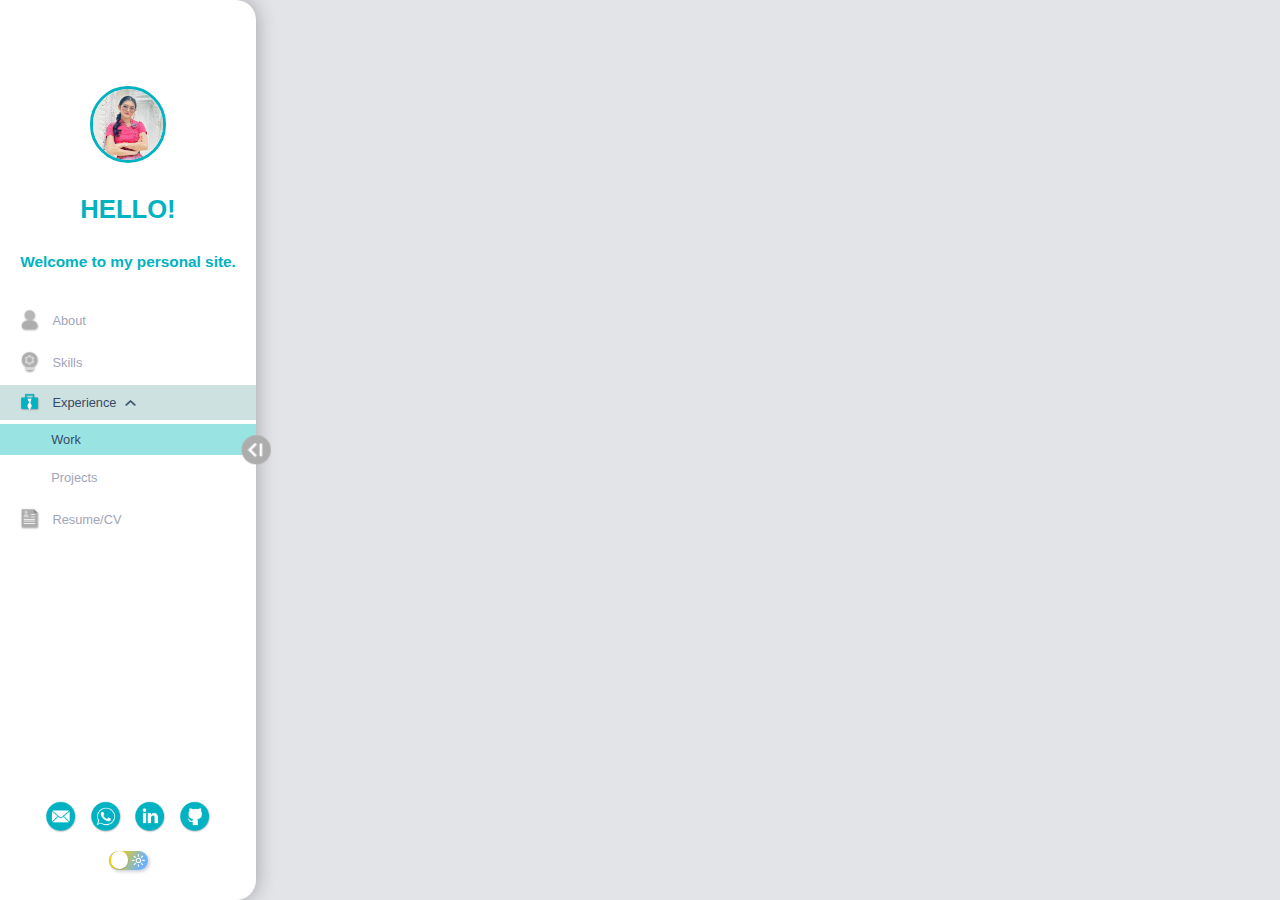
<file: WorkExp.html>
<!DOCTYPE html>
<html lang="en">
    <head>
        <meta charset="utf-8" />
        <meta name="viewport" content="width=device-width, initial-scale=1.0" />
        <meta name="description" content="Aye Chan Moe" />
        <meta name="author" content="Aye Chan Moe" />
        <title>Aye Chan Moe</title>
        <link rel="stylesheet" href="assets/styles/mystyle.css" />
        <link rel="stylesheet" href="assets/styles/darkmode.css" />
    </head>
    <body>
        <div id="wrapper">
            <div class="bg-wrapper">
                
            </div>
            <div class="content">
                <div class="hamburger-menu" onclick="toggleSideNavMobile()">
                    <div class="bar"></div>
                    <div class="bar"></div>
                    <div class="bar"></div>
                </div>
                <div class="navContainer">
                    <p>Work Experience</p>
                </div>
                <div class="side-nav">
                    <br>
                    <img class="profile" src="./assets/images/profile.jpg" alt="Profile">
                    <h3>HELLO!</h3>
                    <p class="plan">Welcome to my personal site.</p>
                    <div class="nav-items">
                    	<div class="nav-item" onclick="window.open('index.html','_self')">
                            <img src="./assets/images/about.png" alt="About">
                            <img class="dark" src="./assets/images/about_active.png" alt="About">
                            <p>About</p>
                        </div>
                        <div class="nav-item" onclick="window.open('Skills.html','_self')">
                            <img src="./assets/images/skills.png" alt="Skills">
                            <img class="dark" src="./assets/images/skills_active.png" alt="Skills">
                            <p>Skills</p>
                        </div>
                        <div class="nav-item active collapse collapse-open" onclick="toggleCollapseSetting(event)">
                            <div class="nav-collapse-item">
                                <img class="dark" src="./assets/images/exp_active.png" alt="Experience">
                                <div class="nav-collapse">
                                    <div class="nav-collapse-btn" onclick="">
                                        <p>Experience</p>
                                        <img class="down-dark" src="./assets/images/dropDownBlack.png" alt="DropDown"  onclick="toggleCollapseSetting(event)">
                                        <img class="close-dark" src="./assets/images/dropDownCloseBlack.png" alt="DropDown" onclick="toggleCollapseSetting(event)">
                                    </div>
                                </div>
                            </div>
                            <div id="Work" class="nav-collapse-field nav-item active" onclick="window.open('WorkExp.html','_self')"><p>Work</p></div>
                            <div id="Projects" class="nav-collapse-field nav-item unactive" onclick="window.open('ProjectsExp.html','_self')"><p>Projects</p></div>
                        </div>
                        <div class="nav-item" onclick="window.open('Resume_CV.html','_self')">
                            <img src="./assets/images/resume.png" alt="Resume">
                            <img class="dark" src="./assets/images/resume_active.png" alt="Resume">
                            <p>Resume/CV</p>
                        </div>
                    </div>
                    <div class="nav-footer">
                        <div class="contacts">
                            <a href="mailto:chanmoelay333@gmail.com"><img src="./assets/images/email.png" alt="Email"></a>
                            <a href="whatsapp://send?phone=6594841779"><img src="./assets/images/whatsapp.png" alt="WhatsApp"></a>
                            <a href="https://www.linkedin.com/in/aye-chan-moe-0647a527b/"><img src="./assets/images/linkedin.png" alt="LinkedIn"></a>
                            <a href="https://github.com/AyeChanMoe4701"><img src="./assets/images/github.png" alt="Github"></a>
                        </div>
                        <label class="switch">
                            <input class="switch__input" type="checkbox" role="switch" onclick="darkmodeNavContainer()">
                            <svg class="switch__icon switch__icon--light" viewBox="0 0 12 12" width="12px" height="12px" aria-hidden="true">
                                <g fill="none" stroke="#fff" stroke-width="1" stroke-linecap="round">
                                    <circle cx="6" cy="6" r="2" />
                                    <g stroke-dasharray="1.5 1.5">
                                        <polyline points="6 10,6 11.5" transform="rotate(0,6,6)" />
                                        <polyline points="6 10,6 11.5" transform="rotate(45,6,6)" />
                                        <polyline points="6 10,6 11.5" transform="rotate(90,6,6)" />
                                        <polyline points="6 10,6 11.5" transform="rotate(135,6,6)" />
                                        <polyline points="6 10,6 11.5" transform="rotate(180,6,6)" />
                                        <polyline points="6 10,6 11.5" transform="rotate(225,6,6)" />
                                        <polyline points="6 10,6 11.5" transform="rotate(270,6,6)" />
                                        <polyline points="6 10,6 11.5" transform="rotate(315,6,6)" />
                                    </g>
                                </g>
                            </svg>
                            <svg class="switch__icon switch__icon--dark" viewBox="0 0 12 12" width="12px" height="12px" aria-hidden="true">
                                <g fill="none" stroke="#fff" stroke-width="1" stroke-linejoin="round" transform="rotate(-45,6,6)">
                                    <path d="m9,10c-2.209,0-4-1.791-4-4s1.791-4,4-4c.304,0,.598.041.883.105-.995-.992-2.367-1.605-3.883-1.605C2.962.5.5,2.962.5,6s2.462,5.5,5.5,5.5c1.516,0,2.888-.613,3.883-1.605-.285.064-.578.105-.883.105Z"/>
                                </g>	
                            </svg>
                        </label>
                    </div>
                    <div class="collapseBtn active" >
                        <img class="collapseClose" src="./assets/images/collapseClose.png" alt="collapse" onclick="toggleSideNav()">
                        <img class="collapseOpen" src="./assets/images/collapseOpen.png" alt="collapse" onclick="toggleSideNav()">
                    </div>
                </div>
                <div class="main-field">
                    
                </div>
                <div class="overlay"></div>
            </div>

        <script>
            var resizefunc = [];
        </script>
    </body>
    <script type="text/javascript">
        function toggleSideNavMobile() {
            var sideNav = document.querySelector(".side-nav");
            var hamburgerMenu = document.querySelector(".hamburger-menu");
            var overlay = document.querySelector('.overlay');
    
            sideNav.classList.toggle("active");
            hamburgerMenu.classList.toggle("active");
            overlay.style.display = overlay.style.display === 'block' ? 'none' : 'block';
            content.classList.toggle('mobile-active');
        }
        function toggleSideNav(){
            let sideNav = document.getElementsByClassName("side-nav")[0];
            let mainField = document.getElementsByClassName("main-field")[0];
            let num = document.getElementsByClassName("num")[0];
            if(sideNav.classList.contains("nav-close")){
                sideNav.classList.remove("nav-close");
                mainField.style.width="80vw";
                num.style.left="5vw";
            }
            else{
                sideNav.classList.add("nav-close");
                mainField.style.width="95vw";
                num.style.left="8vw";
            }
        }
        function toggleCollapseSetting(e){
            e.stopPropagation();
            let collapse = document.getElementsByClassName("collapse")[0];
            if(collapse.classList.contains("collapse-open")){
                collapse.classList.remove("collapse-open");
            }
            else{
                collapse.classList.add("collapse-open");
            }
        }
        function darkmode(){
            const switchInput = document.querySelector('.switch__input');
            const navContainer = document.querySelector('.navContainer');
            const side_nav = document.querySelector('.side-nav');
            const bg = document.querySelector('.bg-wrapper');

            if (switchInput.checked) {
                navContainer.classList.add('checked');
                side_nav.classList.add('checked');
                bg.classList.add('checked');
            }
            else {
                navContainer.classList.remove('checked');
                side_nav.classList.remove('checked');
                bg.classList.remove('checked');
            }
        }
        function setDarkModeFromStorage() {
            const prefersDarkMode = sessionStorage.getItem('darkMode') === 'true';
            const darkModeSwitch = document.querySelector('.switch__input');
            darkModeSwitch.checked = prefersDarkMode;
            darkmode();
        }
        
        // Add event listener for changes in dark mode switch
        document.querySelector('.switch__input').addEventListener('change', function() {
            const darkModeSwitch = document.querySelector('.switch__input');
            sessionStorage.setItem('darkMode', darkModeSwitch.checked);
            darkmode();
        });
        
        // Call setDarkModeFromStorage() initially to set the initial state
        setDarkModeFromStorage();
    </script>
</html>
</file>
<file: assets/styles/mystyle.css>
html {
    font-size: 16px;
}
body {
    background: transparent;
    font: 1em/1.5 sans-serif;
    height: 100vh;
    overflow: hidden;
    margin: 0;
    display: block;
}

#wrapper {
    height: 100%;
    overflow: hidden;
    width: 100%;
}

p{
    margin: 0;
}
.bg-wrapper {
    position: absolute;
    width: 100vw;
    height: 100vh;
    overflow-x: hidden;
    z-index: -1;
    background-color: hsl( 223 ,10%,90%);
}

.content {
    width: 100vw;
    height: 100vh;
    text-align: center;
    overflow: hidden;
    z-index: 1;
    padding: 0;
    display: flex;
    justify-content: space-between;
    align-items: center;
}
.hamburger-menu {
    display: none;
    position: fixed;
    top: 19px;
    left: 20px;
    cursor: pointer;
    z-index: 9999;
  }
.navContainer{
    width: 100%;
    background-color: #ffffff;
    position: fixed;
    z-index: 80;
    height: 70px;
    border-radius: 0px 0px 20px 20px;
    box-shadow: 0vw 0vw 20px 0px #0000004d;
    display: none;
}
.overlay {
    position: fixed;
    top: 0;
    left: 0;
    width: 100%;
    height: 100%;
    background-color: rgba(0, 0, 0, 0.5); 
    z-index: 99;
    display: none; 
}
.bar {
    width: 30px;
    height: 3px;
    background-color: #00b2c2;
    margin: 6px 0;
    transition: 0.4s;
}
  
.hamburger-menu.active .bar:nth-child(1) {
    transform: rotate(-45deg) translate(-6px, 6px);
}
  
.hamburger-menu.active .bar:nth-child(2) {
    opacity: 0;
}
  
.hamburger-menu.active .bar:nth-child(3) {
    transform: rotate(45deg) translate(-6px, -6px);
}
.side-nav{
    background: rgb(255, 255, 255);
    width: 20vw;
    height: 100vh;
    border-radius: 0 20px 20px 0;
    position: relative;
    transition: all 0.2s ease;
    box-shadow: 0vw 0vw 20px 0px #0000004d;
}
.side-nav.nav-close{
    width: 6vw;
}
.side-nav.nav-close .profile{
    width: 4vw;
}
.side-nav.nav-close p,.side-nav.nav-close h3,.side-nav.nav-close a,.side-nav.nav-close .nav-collapse,.side-nav.nav-close .nav-collapse-field,.side-nav.nav-close .contacts{
    display: none;
}
.side-nav.nav-close .nav-items{
    margin-top: 16vh;
}
.side-nav.nav-close .nav-item,.side-nav.nav-close .nav-collapse-item{
    justify-content: center;
}
.side-nav.nav-close .nav-footer .switch .switch__icon{
    right: 1.8em;
}
.side-nav.nav-close + .main-field{
    width: 94vw;
}
.main-field{
    width: 80vw;
    text-align: center;
    position: relative;
    transition: all 0.2s ease;
}

.profile{
    border: solid #00b2c2;
    width: 6vw;
    border-radius: 50%;
}
h1,h2,h3,.plan{
    color:#00b2c2;
}

h3{
    font-size: 2vw;
    font-weight: 700;
    line-height: 1.2vw;
    margin: 1.8vh 0 0.5vh;
}
.plan{
    font-size: 1.2vw;
    font-weight: 600;
    line-height: 1.2vw;
    margin-top: 4vh;
}

.nav-items{
    margin-top: calc(5vh - 1vw);
}
.nav-item{
    display: flex;
    justify-content: start;
    align-items: center;
    gap: 1vw;
    padding: 0.6vw 1.6vw;
    margin: 0.3vw 0;
    cursor: pointer;
    text-decoration: none;
}
.nav-item.collapse{
    flex-direction: column;
    align-items: start;
    padding: 0;
    gap:0;
}
.nav-collapse-item{
    display: flex;
    justify-content: start;
    align-items: center;
    width: 100%;
    gap: 1vw;
    padding:0.6vw 1.6vw;
}
.nav-collapse-btn{
    display: flex;
    justify-content: space-between;
    gap:0.7vw;
    align-items: center;
}
.nav-collapse-btn .close-dark{
    display: none;
}
.nav-collapse-btn .down-dark{
    display: block;
}
.nav-collapse-field{
    text-align: left;
    padding: 0.6vw 0 0.6vw 4vw;
    width: 100%;
    color:#A2A4B9;
    font-size: 1vw;
    font-weight: 400;
    line-height: 1.2vw;
    display: none;
}
.collapse-open .nav-collapse-field{
    display: block;
}
.nav-item.collapse-open.active .nav-collapse-item{
    background: rgb(205 225 225);
}
.nav-item.collapse-open.active .nav-collapse-item:hover,.nav-item.collapse.active .nav-collapse-item:hover{
    background: rgb(205 225 225);
}
.nav-item:hover,.nav-collapse-item:hover,.nav-collapse-field:hover{
    background: rgba(64, 84, 112, 0.1);
}
.nav-item.collapse:hover{
    background: none;
}
.nav-item .nav-collapse-btn img{
    width: 0.8vw;
}
.nav-item img{
    width: 1.5vw;
}
.nav-item:last-child img{
    width: 1.5vw;
}
.nav-item img.dark{
    display: none;
}
.nav-item.active{
    background: rgb(205 225 225);
}
.nav-collapse-field.nav-item.active{
    background: rgb(154 227 227);
}
.nav-collapse-field.nav-item.unactive p {
    color: #A2A4B9;
}
.nav-item.collapse-open.active{
    background: none;
}
.nav-item.active img,.nav-item.collapse-open img.dark{
    display: none;
}
.collapse.collapse-open img, .nav-item.active img.dark, .nav-item.active img.down-dark{
    display: block;
}
.nav-item.collapse-open .nav-collapse-btn .down-dark{
    display: none;
}
.nav-item.collapse-open .nav-collapse-btn .close-dark{
    display: block;
}
.nav-item p{
    font-size: 1vw;
    font-weight: 400;
    line-height: 1.2vw;
    color:#A2A4B9;
}
.nav-item.active p{
    color: #384A62;
}
.nav-footer{
    position: absolute;
    bottom: 3vh;
    width: 100%;
    font-size: 1vw;
    font-weight: 400;
    line-height: 1.2vw;
    color:#A2A4B9;
}
.contacts{
    display: flex;
    justify-content: center;
    align-items: center;
    gap: 1vw;
    padding: 0.6vw 1.6vw;
    margin: 0.3vw 0;
    text-decoration: none;
}
.contacts img{
    width: 2.5vw;
    cursor: pointer;
}
*{
    outline: none !important;
    box-sizing: border-box;
}
:root {
	--hue: 223;
	--bg: hsl(var(--hue),10%,90%);
	--fg: hsl(var(--hue),10%,10%);
	--primary: hsl(var(--hue),90%,50%);
	--trans-dur: 0.3s;
	--trans-timing: cubic-bezier(0.76,0.05,0.24,0.95);
	--trans-timing-in: cubic-bezier(0.76,0.05,0.86,0.06);
	--trans-timing-out: cubic-bezier(0.05,0.76,0.06,0.86);
	font-size: calc(40px + (80 - 40) * (100vw - 320px) / (2560 - 320));
}
.darkmode{
    display: flex;
    align-items: center;
    justify-content: center;
    gap:0.8vw;
    margin-bottom: 2vh;
}

.collapseBtn{
    position: absolute;
    top:50%;
    right:0;
    transform: translate(50%,-50%);
    cursor: pointer;
    z-index: 5;
}
.collapseBtn img{
    width: 2.3vw;
}
.collapseClose{
    display: block;
}
.collapseOpen{
    display: none;
}
.side-nav.nav-close .collapseClose{
    display: none;
}
.side-nav.nav-close .collapseOpen{
    display: block;
}
.main-field{
    padding:2%;
}
.intro{
    margin:2vw 0 2vw 0;
}
h1 {
    font-size: 4vw;
    font-weight: 800;
    line-height: 3.5vw;
    margin-bottom: 2vw;
    text-align: left;
}
h2 {
    font-weight: 700;
    font-size: 3vw;
    text-align: left;
}
.mobile-active{
    display: none;
}
.title{
    display:flex;
    justify-content:space-between;
    align-items:center;
}
.back-btn{
    border:none;
    background:#E63876;
    color:white;
    border-radius: 15px;
    padding:0.6vw 1.1vw;
    font-weight: 700;
    font-size: 1.3vw;
    display: flex;
    align-items: center;
}
.back-btn img{
    width: 0.8vw;
    margin-right: 0.5vw;
}
@media screen and (max-width: 1440px) {
    html {
        font-size: 14px;
    }
}
@media screen and (max-width: 1025px){
    .switch__icon {
        top: 0.65em;
    }
}
@media screen and (max-width: 1000px) {
    html {
        font-size: 14px;
    }
    h1 {
        margin: 1rem 0 0.5rem;
        padding: 0 1rem;
    }
    h1 br{
        display: none;
    }
    h2{
        padding: 0 1rem;
    }
    .side-nav.nav-close{
        width: 10vw;
    }
    .side-nav.nav-close + .main-field{
        width: 90vw;
    }
    .side-nav.nav-close .profile{
        width: 4vw;
    }
    .main-field{
        width: 80vw;
    }
    .side-nav{
        width: 30vw;
    }
    .profile{
        width: 10vw;
    }
    h3{
        font-size: 3vw;
        line-height: 1.4vw;
    }
    .plan{
        font-size: 1.8vw;
        line-height: 1.2vw;
        margin-top: 4vw;
    }
    .nav-items{
        margin-top: calc(6.5vh - 1vw);
    }
    .nav-item{
        gap: 1.2vw;
        padding: 0.8vw 2vw;
        margin: 0.4vw 0;
    }
    .nav-collapse-item{
        gap: 1.2vw;
        padding:0.8vw 2vw;
    }
    .nav-collapse-btn{
        gap:0.85vw;
    }
    .nav-collapse-field{
        padding: 0.8vw 0 0.8vw 4.8vw;
        font-size: 1.3vw;
        line-height: 1.5vw;
    }
    .nav-item .nav-collapse-btn img{
        width: 1vw;
    }
    .nav-item img{
        width: 0.3rem;
    }
    .nav-item:last-child img{
        width: 0.3rem;
    }
    .nav-item p{
        font-size: 1.3vw;
        line-height: 1.5vw;
    }
    .nav-footer{
        position: absolute;
        bottom: 3vh;
        width: 100%;
    }
    .nav-footer {
        font-size: 1.3vw;
        line-height: 1.5vw;
    }
    .switch__icon {
        top: 0.62em;
        right: 9.2em;
    }
    
    .collapseBtn img{
        width: 2.9vw;
    }
    .num{
        left:2vw;
    }
    .side-nav.nav-close + .main-field .num{
        left:3vw;
    }
    .side-nav.nav-close .nav-footer .switch .switch__icon{
        right: 2.5em;
    }
    .main-field{
        overflow-y: auto;
        display: block;
        height: 100vh;
    }
}
@media screen and (max-width: 540px) {
    html {
        font-size: 12px;
    }
    .bg2 {
        display: none;
    }
    .content{
        display: block;
        overflow-y: auto ;
    }
    .hamburger-menu {
        display: block;
    }
    .navContainer{
        display: block;
    }
    .navContainer p{
        color: #00b2c2;
        font-size: 6vw;
        font-weight: 600;
        position: relative;
        top: 17px;
    }
    .profile{
        width: 25vw;
    }
    h1 {
        line-height: 10vw;
        font-size: 10vw;
        margin: 1rem 0 1rem;
        padding: 0 1rem;
    }
    h1 br {
        display: none;
    }
    h2 {
        font-size: 4.9vw;
        line-height: 1.2rem;
        margin-bottom: 1.5rem;
        padding: 0 0.5rem;
    }
    .mobile-active{
        display: block;
    }
    .content.mobile-active {
        filter: grayscale(100%); 
      }
    .main-field{
        width: 100%;
        position: unset;
        padding:2rem 2% 2rem;
    }
    .nav-toggle{
        z-index: -1;
    }
    .nav-toggle,.close-nav{
        position: absolute;
        font-size: 2.2rem;
        top:2rem;
        right:5%;
    }
    .close-nav{
        width: 1.5rem;
    }
    .side-nav{
        width: 100%;
        display: none;
        transition: all 0.3s ease;
    }
    .side-nav.nav-open + .main-field{
        display: none;
    }
    .side-nav.nav-open{
        display: block;
        border-radius: 0;
    }
    .side-nav.active{
        display: block;
        position: fixed;
        z-index: 100;
        padding: 20px;
        width: 80%;
    }
    h3{
        font-size: 7vw;
        line-height: 1rem;
    }
    .plan{
        font-size: 5vw;
        line-height: 1rem;
        color: #00b2c2;
    }
    .nav-items{
        margin-top: 1rem;
    }
    .nav-item{
        gap: 3vw;
        margin: 0.1rem 0;
    }
    .nav-collapse-item{
        gap: 3vw;
    }
    .nav-collapse-btn{
        gap:0.7rem;
    }
    .nav-collapse-field{
        font-size: 4vw;
        line-height: 1rem;
        padding: 0 0 0 10vw;
    }
    .nav-item .nav-collapse-btn img{
        width: 3vw;
    }
    .nav-item img{
        width: 0.5rem;
    }
    .nav-item:last-child img{
        width: 0.5rem;
    }
    .nav-item p{
        font-size: 4vw;
        line-height: 1rem;
    }
    .nav-footer{
        bottom: 1rem;
        width: 90%;
    }
    .nav-footer {
        font-size: 1rem;
        line-height: 1.2rem;
    }
    .contacts img {
        width: 10vw;
        margin: 2vw;
    }
    .collapseBtn img{
        width: 2.3rem;
        display: none;
    }
    h1,h2{
        text-align: center;
    }
    @media screen and (max-height: 750px) {
        .profile{
            width: 10vw;
        }
        h3 {
            font-size: 5vw;
            line-height: 1rem;
            margin: 0;
        }
        .plan{
            font-size: 3vw;
            margin-top: 2vw;
        }
        .nav-items {
            margin-top: 0rem;
        }
        .nav-item img {
            width: 3vw;
        }
        .nav-item:last-child img {
            width: 3vw;
        }
        .nav-item p {
            font-size: 3vw;
            line-height: 0.7rem;
        }
        .nav-item .nav-collapse-btn img {
            width: 2vw;
        }
        .nav-collapse-field {
            font-size: 3vw;
            line-height: 1rem;
            padding: 0 0 0 9vw;
        }
        .contacts img {
            width: 6vw;
        }
    }
}
@media screen and (max-width: 380px) {
    .profile {
        width: 20vw;
    }
    h1{
        margin: 0.5rem 0;
    }
    h2{
        font-size: 4.5vw;
    }
    h3{
        font-size: 6vw;
        line-height: 0.5rem;
        margin: 0;
    }
    .plan{
        font-size: 4vw;
        margin-top: 0;
    }
    .contacts img {
        width: 8vw;
    }
    .nav-items{
        margin-top: 3vw;
    }
    .nav-item img {
        width: 4vw;
    }
    .nav-item:last-child img {
        width: 4vw;
    }
    .nav-item p {
        font-size: 3.5vw;
        line-height: 0.7rem;
    }
    .nav-footer {
        bottom: 0.8rem;
    }
    .nav-collapse-field {
        padding: 0 0 0 11vw;
    }
}
@media screen and (max-width: 300px) {
    html{
        font-size: 12px;
    }
    .hamburger-menu{
        top:15px;
    }
    .navContainer{
        height: 60px;
    }
    .navContainer p{
        font-size: 7vw;
    }
    .nav-collapse-field {
        padding: 0 0 0 13vw;
    }
    .nav-item img {
        width: 0.4rem;
    }
    .nav-item p{
        font-size: 4vw;
    }
    .nav-item:last-child img {
        width: 0.4rem;
    }
    h1 {
        font-size: 0.5rem;
        line-height: 0.5rem;
    }
    h2{
        line-height: 0.8rem;
    }
    .plan{
        font-size: 4.5vw;
    }
}
</file>
<file: assets/styles/darkmode.css>
:root {
	--hue: 223;
	--bg: hsl(var(--hue),10%,90%);
	--fg: hsl(var(--hue),10%,10%);
	--primary: hsl(var(--hue),90%,50%);
	--trans-dur: 0.3s;
	--trans-timing: cubic-bezier(0.76,0.05,0.24,0.95);
	--trans-timing-in: cubic-bezier(0.76,0.05,0.86,0.06);
	--trans-timing-out: cubic-bezier(0.05,0.76,0.06,0.86);
	font-size: calc(40px + (80 - 40) * (100vw - 320px) / (2560 - 320));
}

.bg-wrapper.checked {
	background-color: hsl(0, 0%, 0%);
}

.side-nav.checked{
	background: rgb(43 45 52);
}
.navContainer.checked {
    background: rgb(43 45 52);
}
.switch {
	margin: auto;
	position: relative;
    display: flex;
    justify-content: center;
}
.switch__icon,
.switch__input {
	display: block;
}
.switch__icon {
    position: absolute;
    top: 0.45vw;
    right: 8.7vw;
    width: 1vw;
    height: 1vw;
    transition: opacity calc(var(--trans-dur) / 2), transform calc(var(--trans-dur) / 2);
}
.switch__icon polyline {
	transition: stroke-dashoffset calc(var(--trans-dur) / 2);
}
.switch__icon--light,
.switch__icon--light polyline {
	transition-delay: calc(var(--trans-dur) / 2);
	transition-timing-function: var(--trans-timing-out);
}
.switch__icon--dark {
	opacity: 0;
	transform: translateX(-0.75em) rotate(30deg) scale(0.75);
	transition-timing-function: var(--trans-timing-in);
}
.switch__input {
	background-color: hsl(210,90%,70%);
	border-radius: 4vw;
	box-shadow:
		0 0 0 0.125em hsla(var(--hue),90%,50%,0),
		0.125em 0.125em 0.25em hsla(var(--hue),90%,10%,0.2);
	outline: transparent;
	position: relative;
	width: 3vw;
    height: 1.5vw;
	-webkit-appearance: none;
	appearance: none;
	-webkit-tap-highlight-color: transparent;
	transition:
		background-color var(--trans-dur) var(--trans-timing),
		box-shadow 0.15s linear;
}
.switch__input:focus-visible {
	box-shadow:
		0 0 0 0.125em hsl(var(--hue),90%,50%),
		0.125em 0.125em 0.25em hsla(var(--hue),90%,10%,0.2);
}
.switch__input:before,
.switch__input:after {
	content: "";
	display: block;
	position: absolute;
}
.switch__input:before {
	background-color: hsl(50,90%,50%);
	border-radius: inherit;
	mask-image: linear-gradient(120deg,hsl(0,0%,0%) 20%,hsla(0,0%,0%,0) 80%);
	-webkit-mask-image: linear-gradient(120deg,hsl(0,0%,0%) 20%,hsla(0,0%,0%,0) 80%);
	inset: 0;
	transition: background-color var(--trans-dur) var(--trans-timing);
}
.switch__input:after {
    background-color: hsl(0, 0%, 100%);
    border-radius: 50%;
    box-shadow: 0.05em 0.05em 0.05em hsla(var(--hue),90%,10%,0.1);
    top: 0.1em;
    left: 0.15em;
    width: 1.3vw;
    height: 1.3vw;
    transition: background-color var(--trans-dur) var(--trans-timing), transform var(--trans-dur) var(--trans-timing);
    z-index: 1;
}
.switch__input:checked {
	background-color: hsl(290,90%,40%);
}
.switch__input:checked:before {
	background-color: hsl(220,90%,40%);
}
.switch__input:checked:after {
	background-color: hsl(0,0%,0%);
	transform: translateX(1.4vw);
}
.switch__input:checked ~ .switch__icon--light,
.switch__input:checked ~ .switch__icon--light polyline {
	transition-delay: 0s;
	transition-timing-function: var(--trans-timing-in);
}
.switch__input:checked ~ .switch__icon--light {
	opacity: 0;
	transform: translateX(-0.75em) rotate(-30deg) scale(0.75);
}
.switch__input:checked ~ .switch__icon--light polyline {
	stroke-dashoffset: 1.5;
}
.switch__input:checked ~ .switch__icon--dark {
	opacity: 1;
	transform: translateX(-1.5em);
	transition-delay: calc(var(--trans-dur) / 2);
	transition-timing-function: var(--trans-timing-out);
}
.switch__sr {
	overflow: hidden;
	position: absolute;
	width: 1px;
	height: 1px;
}
@media screen and (max-width: 1280px){
	.switch__icon {
		top: 0.5vw;
		right: 8.7vw;
	}
	.switch__input:after {
		left: 0.1vw;
		top: 0.03vw;
		width: 1.3em;
		height: 1.3em;
	}
	.switch__input:checked:after {
		transform: translateX(1.4vw);
	}

}
@media screen and (max-width: 1025px){
	.switch__input{
		width: 4vw;
		height: 2vw;
	}
	.switch__input:after {
		top: 0.1vw;
	}
    .switch__icon {
        top: 0.75vw;
		right: 8.5vw;
    }
	.switch__input:checked:after {
		transform: translateX(2vw);
	}
	.switch__input:checked ~ .switch__icon--dark {
		transform: translateX(-1.8em);
	}
}

@media screen and (max-width: 1000px){
    .switch__icon {
        top: 0.55em;
        right: 9.2em;
		width: 1.3vw;
		height: 1.3vw;
    }
	.switch__input:after {
		left: 0.1vw;
		top: 0.1vw;
		width: 1.1em;
		height: 1.1em;
	}
	.switch__input:checked ~ .switch__icon--dark {
		transform: translateX(-1.4em);
	}
	.switch__input:checked:after {
		transform: translateX(2.1vw);
	}
}
@media screen and (max-width: 915px){
	.switch__input:after {
		top: 0.2vw;
	}
}
@media screen and (max-width: 835px){
    .switch__icon {
		top: 0.6em;
		right: 9.2em;
		width: 1.4vw;
		height: 1.4vw;
	}
	.switch__input:checked ~ .switch__icon--dark {
		transform: translateX(-1.5em);
	}
	.switch__input:after {
		top: 0.15em;
		left: 0.1em;
		width: 1.6vw;
		height: 1.6vw;
	}
	.switch__input:checked:after {
		transform: translateX(2vw);
	}
}
@media screen and (max-width: 750px){
    .switch__icon {
        top: 0.8em;
        right: 8.8em;
		width: 1.5vw;
		height: 1.5vw;
    }
	.switch__input:checked ~ .switch__icon--dark {
		transform: translateX(-2em);
	}
}
@media screen and (max-width: 663px){
    .switch__icon {
        top: 0.9em;
        right: 8.5em;
		width: 1.7vw;
		height: 1.7vw;
    }
	.switch__input:checked ~ .switch__icon--dark {
		transform: translateX(-2.3em);
	}
}
@media screen and (max-width: 540px){
	.switch__input{
		width: 11vw;
		height:0.5rem;
	}
	.switch__input:after {
		left: 0.3vw;
		top: 0.15vw;
		width: 1.45em;
		height: 1.45em;
	}
	.switch__input:checked:after {
		transform: translateX(5.8vw);
	}
	.switch__icon {
		height: 3vw;
		top: 0.16em;
		right: 31.5vw;
		width: 3vw;
	}
	.switch__input:checked ~ .switch__icon--dark {
		transform: translateX(-0.55em);
	}
	@media screen and (max-height: 750px){
		.switch__input {
			width: 8vw;
			height: 0.5rem;
		}
		.switch__icon {
			top: 0.15rem;
			right: 32.5vw;
			width: 2.3vw;
			height: 2.3vw;
		}
		.switch__input:checked:after {
			transform: translateX(3.8vw);
		}
		.switch__input:checked ~ .switch__icon--dark {
			transform: translateX(-0.53em);
		}
	}
}

@media screen and (max-width: 390px){
	.switch__input {
		width: 11vw;
		height: 0.5rem;
	}
	.switch__icon {
		top: 0.18rem;
		right: 31.5vw;
		width: 3vw;
		height: 3vw;
	}
	.switch__input:checked:after {
		transform: translateX(5.5vw);
	}
	
}

@media screen and (max-width: 360px){
	.switch__input:checked:after {
		transform: translateX(5vw);
	}
}

@media screen and (max-width: 300px){
	.switch__input {
		width: 13vw;
		height: 6vw;
	}
	.switch__input:after {
		left: 0.3vw;
		top: 0.5vw;
		width: 1.1em;
		height: 1.1em;
	}
	.switch__input:checked ~ .switch__icon--dark {
		transform: translateX(-0.45em);
	}
	.switch__input:checked:after {
		transform: translateX(7vw);
	}
}
</file>
